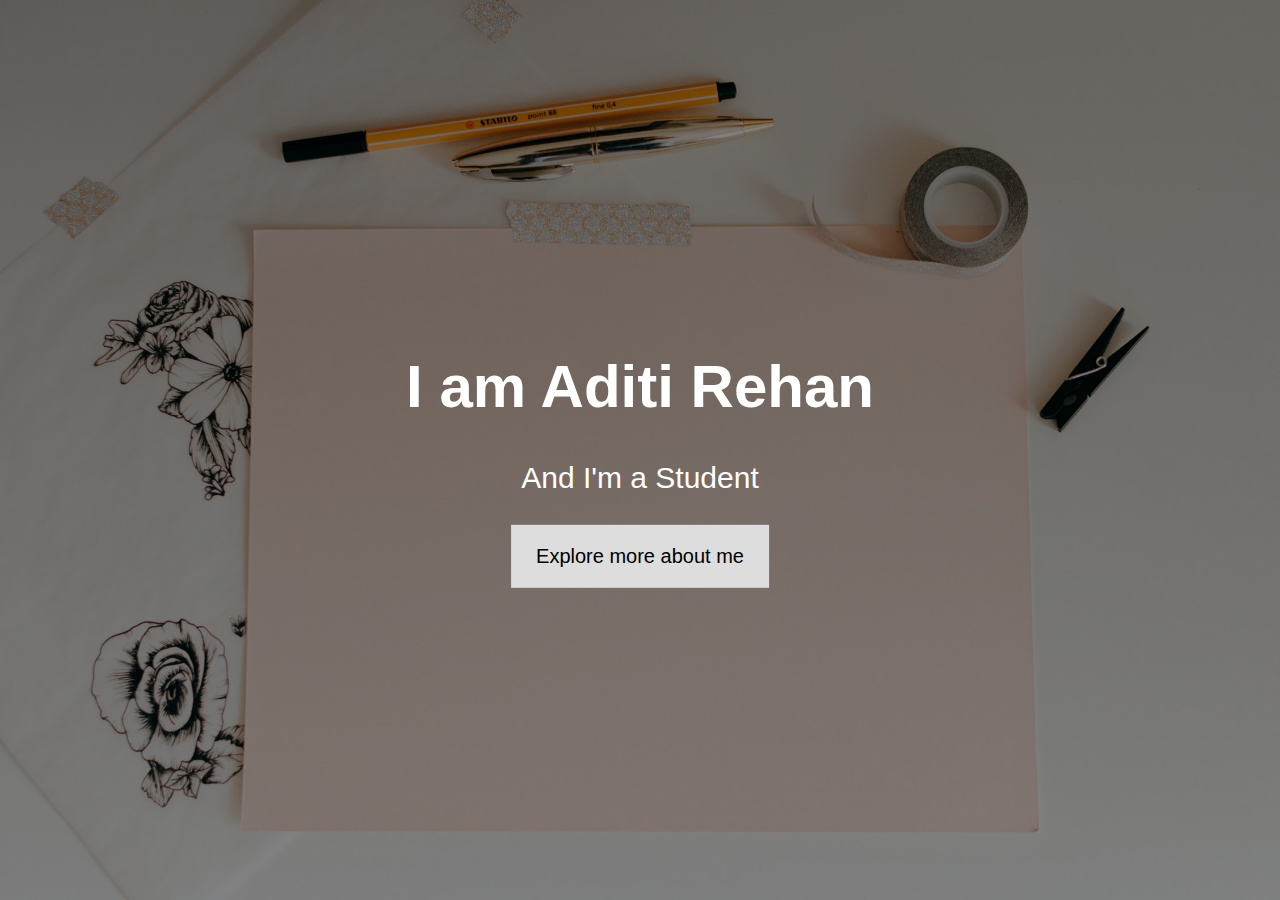
<file: index.html>
<!DOCTYPE html>
<html>
<head>
    <meta name="viewport" content="width=device-width, initial-scale=1">
    <style>
        body, html {
            height: 100%;
            margin: 0;
            font-family: Arial, Helvetica, sans-serif;
        }

        .hero-image {
            background-image: linear-gradient(rgba(0, 0, 0, 0.5), rgba(0, 0, 0, 0.4)), url("paper1.jpg");
            height: 100%;
            background-position: center;
            background-repeat: no-repeat;
            background-size: cover;
            position: relative;
        }

        .hero-text {
            text-align: center;
            position: absolute;
            top: 50%;
            left: 50%;
            transform: translate(-50%, -50%);
            color: white;
        }



        .button
        {
            border: none;
            outline: 0;
            display: inline-block;
            padding: 20px 25px;
            color: black;
            background-color: #ddd;
            text-align: center;
            cursor: pointer;
            font-size:20px;
            text-decoration: none;
        }
        .button:hover
        {
            background-color: #555;
            color: white;
            border: none;
            color: white;
            padding: 20px 32px;
            text-align: center;
            text-decoration: none;
            display: inline-block;
            font-size: 20px;
            margin: 4px 2px;
            cursor: pointer;
            -webkit-transition-duration: 0.4s; /* Safari */
            transition-duration: 0.4s;
            box-shadow: 0 8px 16px 0 rgba(0,0,0,0.2), 0 6px 20px 0 rgba(0,0,0,0.19);

        }

    </style>
</head>
<body>

<div class="hero-image">
    <div class="hero-text">
        <h1 style="font-size:60px">I am Aditi Rehan</h1>
        <p style="font-size: 30px">And I'm a Student</p>
        <!--        <button class="b1">Explore more about me</button>-->
        <a href="basic1.html" class="button">Explore more about me</a>
    </div>
</div>



</body>
</html>
</file>
